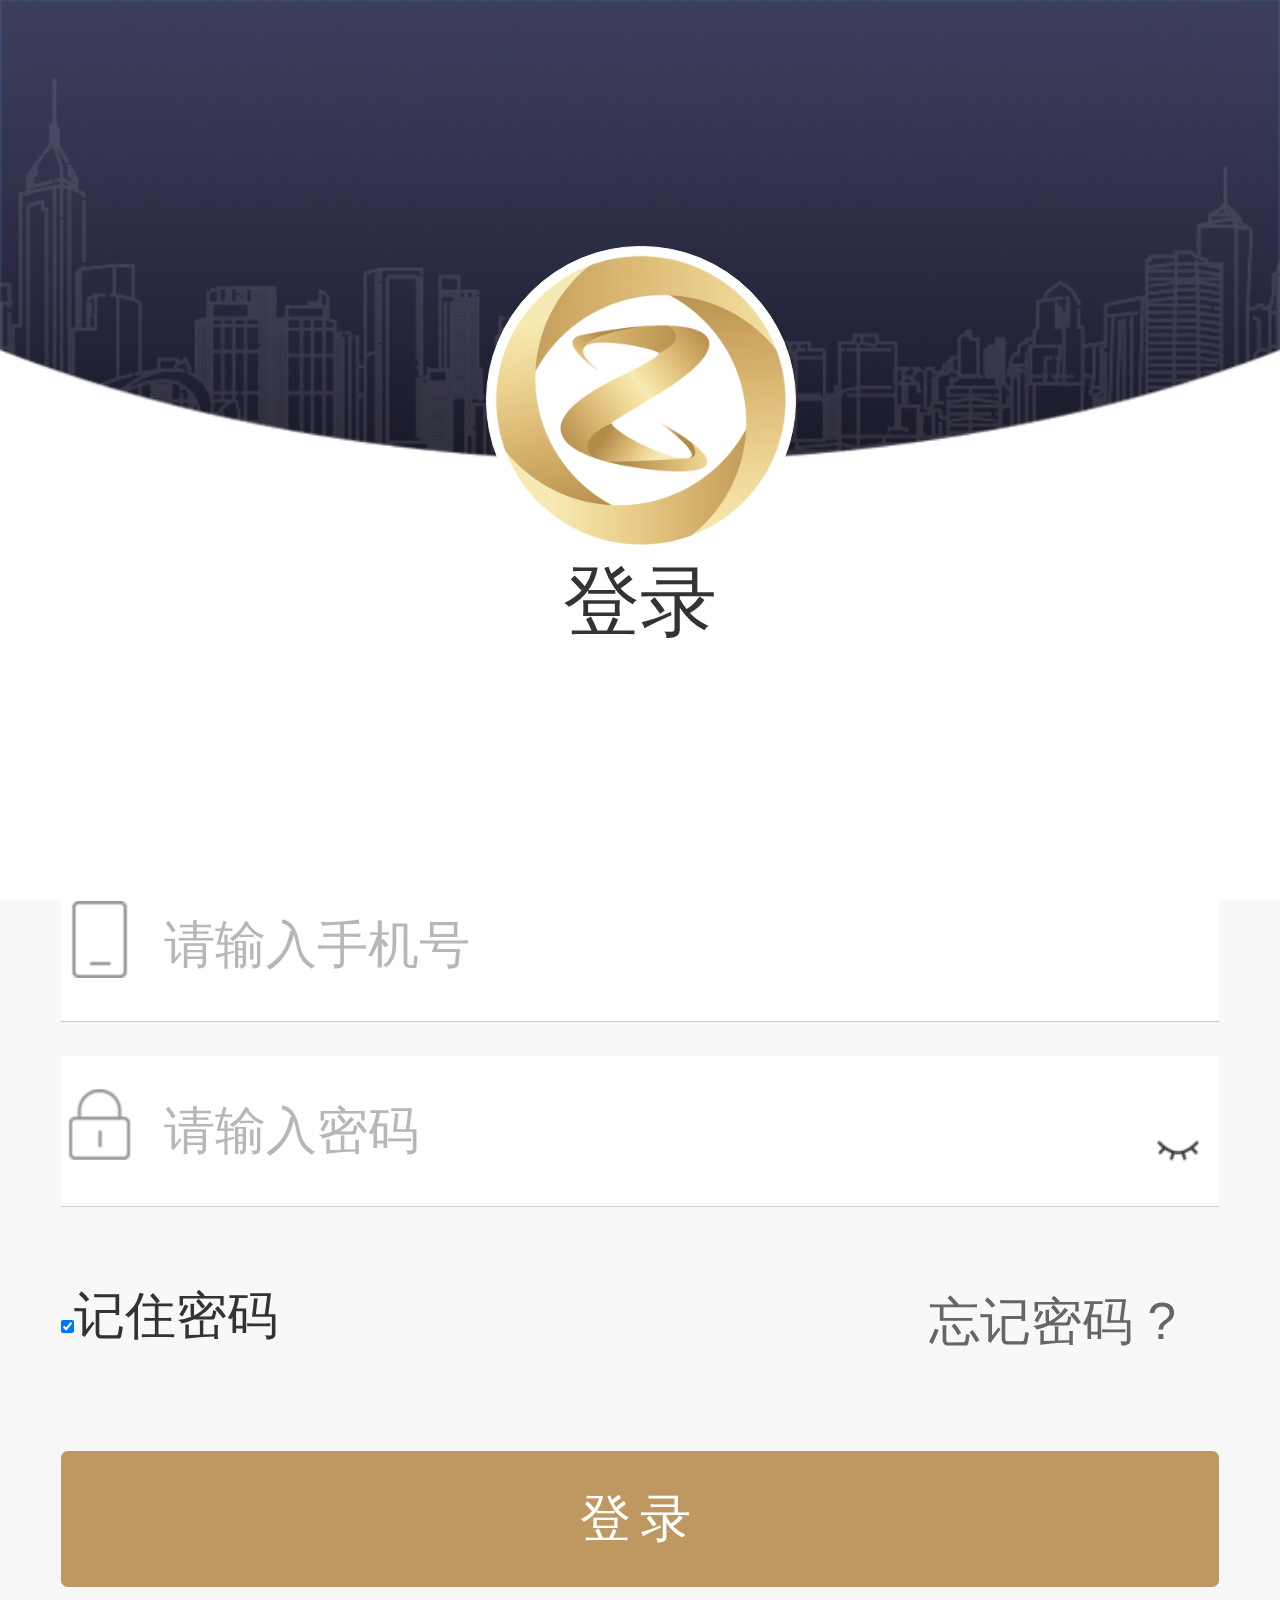
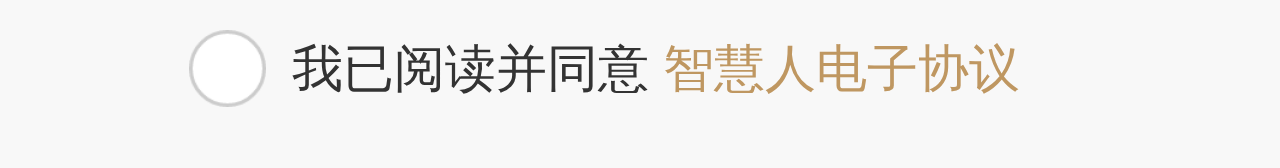
<file: ios/H5/index.html>
<!DOCTYPE html><html style="font-size: 4.0vw"><head><meta charset=utf-8><meta name=renderer content=webkit|ie-comp|ie-stand><meta name=referrer content=no-referrer><meta name=viewport content="width=device-width,initial-scale=1,maximum-scale=1,minimum-scale=1,user-scalable=no,shrink-to-fit=no,viewport-fit=cover"><meta name=format-detection content="telephone=no"><meta name=apple-mobile-web-app-status-bar-style content=black><title></title><link rel=stylesheet href=font_1206888_q6i1uxsn5jk.css><script src=vconsole.min.js></script><script src=store.legacy.min.js></script><script src=font_1206888_q6i1uxsn5jk.js></script><script>var STORE = store
    var VCONSOLE = {
      instance: null,
      init: function() {
        this.instance = new VConsole({
          defaultPlugins: ['system', 'network', 'storage'],
          maxLogNumber: 500,
        });
        this.instance.hideSwitch();
      },
      show: function() {
        this.instance && this.instance.showSwitch();
      },
      hide: function() {
        this.instance && this.instance.hideSwitch();
      },
    };
    window.addEventListener('unhandledrejection', function(e) {
      console.error('unhandledrejection: ', JSON.stringify(e));
    });
    window.onerror = function(msg, file, number){
      console.error('onerror: ', JSON.stringify(msg))
    }
    if(!Array.prototype.find){Object.defineProperty(Array.prototype,"find",{value:function(b){if(this==null){throw new TypeError('"this" is null or not defined')}var f=Object(this);var a=f.length>>>0;if(typeof b!=="function"){throw new TypeError("predicate must be a function")}var c=arguments[1];var d=0;while(d<a){var e=f[d];if(b.call(c,e,d,f)){return e}d++}return undefined}})};</script><link href=static/css/addAddress.95dc240d.css rel=prefetch><link href=static/css/addAlipay.97962867.css rel=prefetch><link href=static/css/addCard.7e54dab9.css rel=prefetch><link href=static/css/addCard~addCreditCard~authentication~authenticationPic~custom~huabeiPay~intelligence~selectCard.d8ec689b.css rel=prefetch><link href=static/css/addCreditCard.bdbdce84.css rel=prefetch><link href=static/css/addPlan.2261eac8.css rel=prefetch><link href=static/css/agreement.0aac86aa.css rel=prefetch><link href=static/css/authentication.45c80db5.css rel=prefetch><link href=static/css/authenticationPic.00c88e32.css rel=prefetch><link href=static/css/authenticationStatus.7c6a7c91.css rel=prefetch><link href=static/css/awardRecord.84ebc72f.css rel=prefetch><link href=static/css/bill.65073299.css rel=prefetch><link href=static/css/bindCard.14bbeeca.css rel=prefetch><link href=static/css/center.80765867.css rel=prefetch><link href=static/css/changeCard.43616ab2.css rel=prefetch><link href=static/css/consult.8a91636a.css rel=prefetch><link href=static/css/creditChannel.ae6b2859.css rel=prefetch><link href=static/css/custom.e21e6f4d.css rel=prefetch><link href=static/css/custom~intelligence.5c253530.css rel=prefetch><link href=static/css/dailyEarnings.deac9206.css rel=prefetch><link href=static/css/directTeam.d2f7581a.css rel=prefetch><link href=static/css/editPassword.c58342df.css rel=prefetch><link href=static/css/externalLinks.50a4295a.css rel=prefetch><link href=static/css/externalLinksShare.d5977fba.css rel=prefetch><link href=static/css/externalSecondLinks.6042cfe6.css rel=prefetch><link href=static/css/faq.ea07bfdd.css rel=prefetch><link href=static/css/forgetPassword.f2767d8e.css rel=prefetch><link href=static/css/forward.bd62ad6d.css rel=prefetch><link href=static/css/home.32b73f7e.css rel=prefetch><link href=static/css/home~selectImg.817462cf.css rel=prefetch><link href=static/css/huabeiPay.867cda40.css rel=prefetch><link href=static/css/intelligence.d1ccf805.css rel=prefetch><link href=static/css/limit.85b2e57c.css rel=prefetch><link href=static/css/limit2.ca12b526.css rel=prefetch><link href=static/css/login.496dcc6d.css rel=prefetch><link href=static/css/makeMoney.61d324f6.css rel=prefetch><link href=static/css/makeMoney~member~v3member.790ecc30.css rel=prefetch><link href=static/css/member.b447672b.css rel=prefetch><link href=static/css/myCard.86496218.css rel=prefetch><link href=static/css/myWallet.cd585089.css rel=prefetch><link href=static/css/newAddress.60c9dc1d.css rel=prefetch><link href=static/css/noticeDetail.533d014f.css rel=prefetch><link href=static/css/noticeList.cc1af65c.css rel=prefetch><link href=static/css/permanentAddress.3344cdb4.css rel=prefetch><link href=static/css/planDetails.1d4666e7.css rel=prefetch><link href=static/css/planList.ab2d72af.css rel=prefetch><link href=static/css/proceeds.159a4cf4.css rel=prefetch><link href=static/css/rankingActivities.22f4103c.css rel=prefetch><link href=static/css/receipt.82b3d33c.css rel=prefetch><link href=static/css/receivingAddress.b7091f57.css rel=prefetch><link href=static/css/recommend.25354384.css rel=prefetch><link href=static/css/register.57e21b19.css rel=prefetch><link href=static/css/revenueList.e50513cf.css rel=prefetch><link href=static/css/s_iframe.e70b6316.css rel=prefetch><link href=static/css/secondTeam.9fe5a1e3.css rel=prefetch><link href=static/css/selectCard.e31f1a6b.css rel=prefetch><link href=static/css/selectImg.7e18f6c2.css rel=prefetch><link href=static/css/set.e3007768.css rel=prefetch><link href=static/css/share.dee20e01.css rel=prefetch><link href=static/css/shareCode.f21225c7.css rel=prefetch><link href=static/css/shareMakeMoney.6af02078.css rel=prefetch><link href=static/css/statement.65cd8de0.css rel=prefetch><link href=static/css/supplementaryCertification.88dafa09.css rel=prefetch><link href=static/css/team.8e5f557e.css rel=prefetch><link href=static/css/v3hiframe.36edf18c.css rel=prefetch><link href=static/css/v3member.c0edf0c3.css rel=prefetch><link href=static/css/videoTeaching.486f92eb.css rel=prefetch><link href=static/css/weike.b0327743.css rel=prefetch><link href=static/css/withdraw.789d779e.css rel=prefetch><link href=static/css/withdrawAlipay.06004875.css rel=prefetch><link href=static/css/zhihuijin.78f0b9a5.css rel=prefetch><link href=static/js/addAddress.c897de09.js rel=prefetch><link href=static/js/addAddress~addCard~custom~huabeiPay~intelligence~newAddress~selectCard.d23f0b42.js rel=prefetch><link href=static/js/addAlipay.63546d05.js rel=prefetch><link href=static/js/addCard.42a3e240.js rel=prefetch><link href=static/js/addCard~addCreditCard~authentication~authenticationPic~custom~huabeiPay~intelligence~selectCard.44eb9520.js rel=prefetch><link href=static/js/addCreditCard.0f306807.js rel=prefetch><link href=static/js/addPlan.0c7e84e2.js rel=prefetch><link href=static/js/agreement.80fb7a99.js rel=prefetch><link href=static/js/authentication.43fe9aa5.js rel=prefetch><link href=static/js/authenticationPic.c0c0e4cd.js rel=prefetch><link href=static/js/authenticationStatus.541ae8e5.js rel=prefetch><link href=static/js/awardRecord.685ff3aa.js rel=prefetch><link href=static/js/bill.3d4da5c9.js rel=prefetch><link href=static/js/bindCard.c64cbc66.js rel=prefetch><link href=static/js/center.c5e27ada.js rel=prefetch><link href=static/js/center~share~shareCode.c3375de7.js rel=prefetch><link href=static/js/changeCard.2dcae4c2.js rel=prefetch><link href=static/js/consult.c01d4930.js rel=prefetch><link href=static/js/creditChannel.757a9aa3.js rel=prefetch><link href=static/js/custom.98f4908c.js rel=prefetch><link href=static/js/custom~intelligence.f7da027c.js rel=prefetch><link href=static/js/dailyEarnings.a0118747.js rel=prefetch><link href=static/js/directTeam.b9a7c33d.js rel=prefetch><link href=static/js/editPassword.0dd3a5f1.js rel=prefetch><link href=static/js/externalLinks.c9df67b6.js rel=prefetch><link href=static/js/externalLinksShare.8953268e.js rel=prefetch><link href=static/js/externalSecondLinks.8acf972b.js rel=prefetch><link href=static/js/faq.a5675b78.js rel=prefetch><link href=static/js/forgetPassword.705ed41d.js rel=prefetch><link href=static/js/forward.e7909a85.js rel=prefetch><link href=static/js/home.2181972e.js rel=prefetch><link href=static/js/home~selectImg.05646223.js rel=prefetch><link href=static/js/huabeiPay.82152a49.js rel=prefetch><link href=static/js/intelligence.27107f56.js rel=prefetch><link href=static/js/limit.518c8b1c.js rel=prefetch><link href=static/js/limit2.547e2dfc.js rel=prefetch><link href=static/js/login.ca76d556.js rel=prefetch><link href=static/js/makeMoney.de8919fe.js rel=prefetch><link href=static/js/makeMoney~member~v3member.2e26ea27.js rel=prefetch><link href=static/js/makeMoney~share~shareCode.ac69aece.js rel=prefetch><link href=static/js/member.9d303021.js rel=prefetch><link href=static/js/myCard.c8e12c47.js rel=prefetch><link href=static/js/myWallet.67a51db3.js rel=prefetch><link href=static/js/newAddress.a3931a4e.js rel=prefetch><link href=static/js/noticeDetail.f6574bc1.js rel=prefetch><link href=static/js/noticeList.cea7d0bd.js rel=prefetch><link href=static/js/permanentAddress.d7fc85c1.js rel=prefetch><link href=static/js/planDetails.1dd32b32.js rel=prefetch><link href=static/js/planList.108d2aec.js rel=prefetch><link href=static/js/proceeds.9c586519.js rel=prefetch><link href=static/js/rankingActivities.f0b948fa.js rel=prefetch><link href=static/js/receipt.5062831a.js rel=prefetch><link href=static/js/receivingAddress.37def142.js rel=prefetch><link href=static/js/recommend.97b720f9.js rel=prefetch><link href=static/js/register.99df4cf8.js rel=prefetch><link href=static/js/revenueList.d1ed249f.js rel=prefetch><link href=static/js/s_iframe.39a36d08.js rel=prefetch><link href=static/js/secondTeam.a40412f9.js rel=prefetch><link href=static/js/selectCard.bea8757a.js rel=prefetch><link href=static/js/selectImg.f77f1b38.js rel=prefetch><link href=static/js/set.5a49de8a.js rel=prefetch><link href=static/js/share.d76e5eaa.js rel=prefetch><link href=static/js/shareCode.ab6e3801.js rel=prefetch><link href=static/js/shareMakeMoney.cb7112cb.js rel=prefetch><link href=static/js/statement.4a5368db.js rel=prefetch><link href=static/js/supplementaryCertification.52d8a347.js rel=prefetch><link href=static/js/team.1ff1d762.js rel=prefetch><link href=static/js/v3hiframe.72865447.js rel=prefetch><link href=static/js/v3member.fcadc9f5.js rel=prefetch><link href=static/js/videoTeaching.584969f6.js rel=prefetch><link href=static/js/weike.f4e9086d.js rel=prefetch><link href=static/js/withdraw.2e0e9aa4.js rel=prefetch><link href=static/js/withdrawAlipay.feffa486.js rel=prefetch><link href=static/js/xieyi.69b16f4b.js rel=prefetch><link href=static/js/zhihuijin.d34180fb.js rel=prefetch><link href=static/css/chunk-common.3fa82978.css rel=preload as=style><link href=static/css/chunk-vendors.914c52e6.css rel=preload as=style><link href=static/js/chunk-common.f491eb2c.js rel=preload as=script><link href=static/js/chunk-vendors.719dd680.js rel=preload as=script><link href=static/js/index.309d0a71.js rel=preload as=script><link href=static/css/chunk-vendors.914c52e6.css rel=stylesheet><link href=static/css/chunk-common.3fa82978.css rel=stylesheet></head><body ontouchstart=""><div id=app></div><script src=static/js/chunk-vendors.719dd680.js></script><script src=static/js/chunk-common.f491eb2c.js></script><script src=static/js/index.309d0a71.js></script></body></html>
</file>
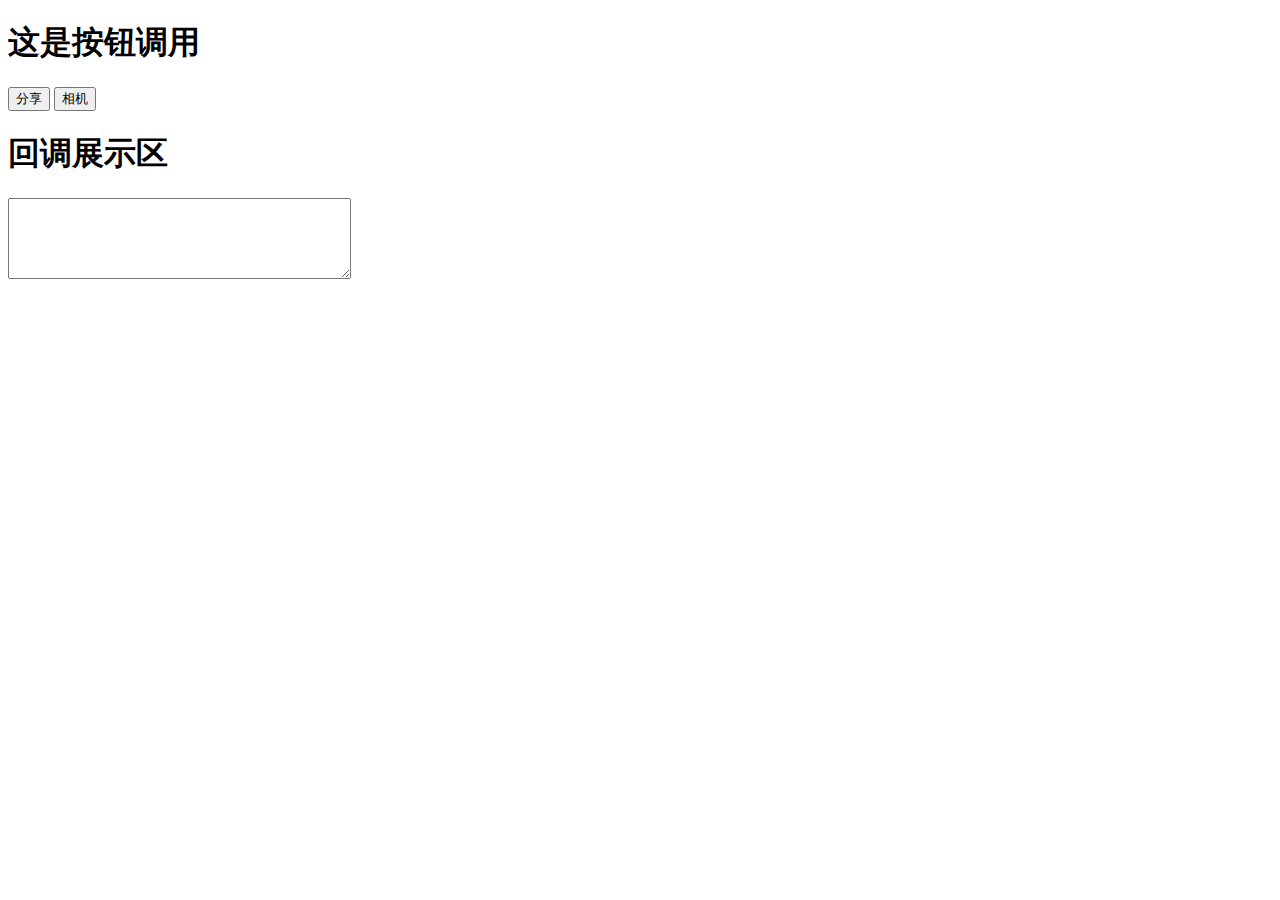
<file: ios/mian/iOS.html>
<!DOCTYPE html> 
<html> 
<head>
    <meta http-equiv="Content-Type" content="text/html; charset=utf8">
        <script language="javascript"> 
        //JS执行window.webkit.messageHandlers.Share.postMessage(<messageBody>) 
        function shareClick() 
        { 
          window.webkit.messageHandlers.Share.postMessage({
                                              				title:'测试分享的标题',
                                                            content:'测试分享的内容',
                                                            url:'https://github.com/maying1992'
                                                            });
         } 
         
         //分享回调结果显示 
         function shareResult(channel_id,share_channel,share_url) 
         { 
             var content = channel_id+","+share_channel+","+share_url; 
             alert(content); document.getElementById("returnValue").value = content; 
          } 
          
          //JS执行window.webkit.messageHandlers.Camera.postMessage(<messageBody>) 
          function cameraClick() { 
              window.webkit.messageHandlers.Camera.postMessage(null); 
          } 
          
          //调用相册回调结果显示 
          function cameraResult(result) { 
             alert(result); document.getElementById("returnValue").value = result; 
          } 
          </script> 
</head> 
<body> 
      <h1>这是按钮调用</h1>
      <input type="button" value="分享" onclick="shareClick()" /> 
      <input type="button" value="相机" onclick="cameraClick()" /> 
      
      <h1>回调展示区</h1> 
      <textarea id ="returnValue" type="value" rows="5" cols="40"> 
      </textarea> 
</body> 
</html>
</file>
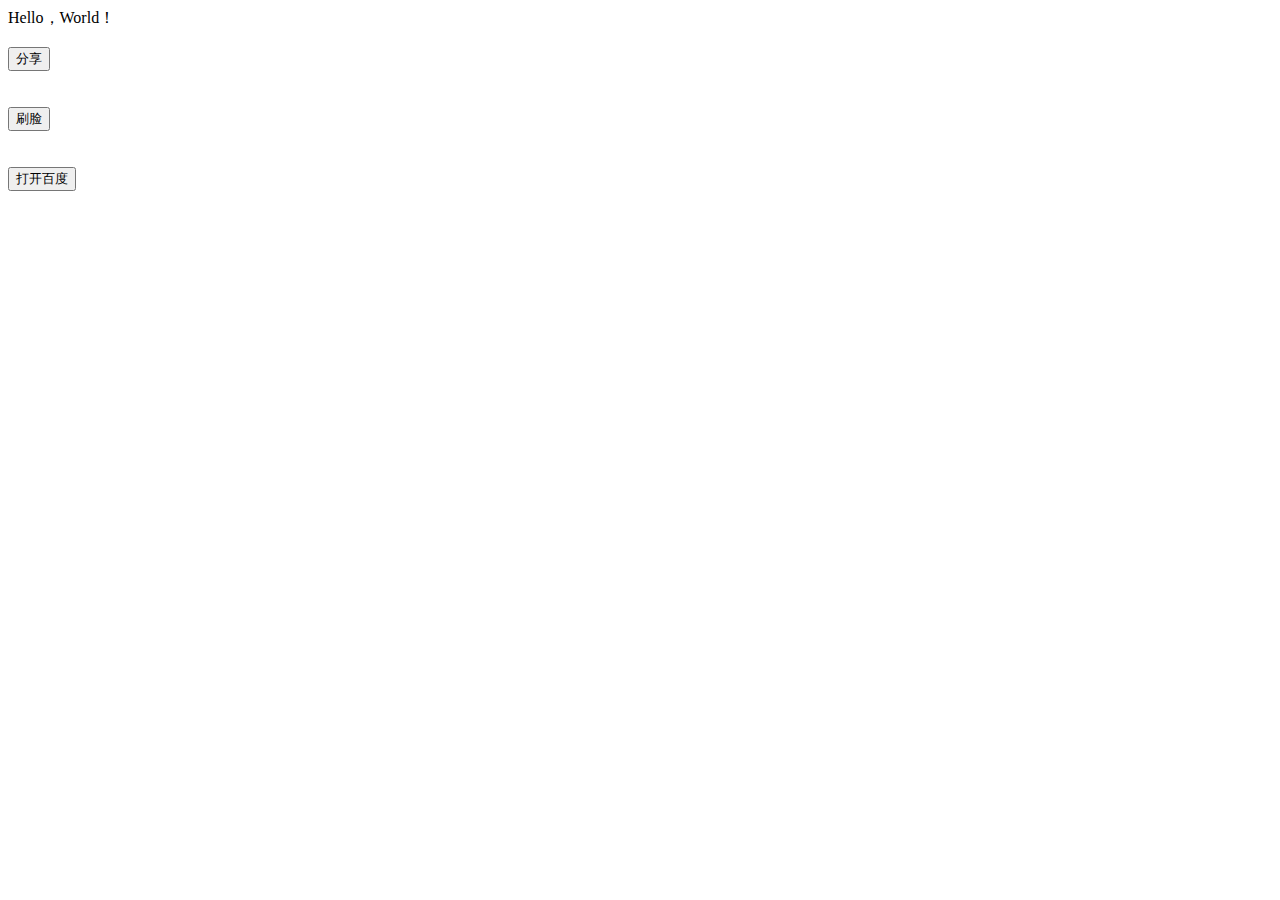
<file: ios/mian/mainF.html>
<html>
    <head>
        <meta name="viewport" content="width=device-width,minimum-scale=1.0,maximum-scale=1.0,user-scalable=no minimal-ui"/>
        <meta name="format-detection" content="telephone=no"/>
        <meta name="apple-mobile-web-app-capable" content="yes">
        <meta HTTP-EQUIV="Cache-Control" CONTENT="no-cache,no-store, must-revalidate">
        <meta HTTP-EQUIV="pragma" CONTENT="no-cache">
        <meta HTTP-EQUIV="expires" CONTENT="0">
        <title>Webview页面标题</title>
        <style type="text/css">
        </style>
        
        <script type="text/javascript">
            function showShare(text) {
                var message = {
                    'method' : 'hello',
                    'params' : {
                        'title':'测试分享的标题',
                        'content':'测试分享的内容',
                        'url':'https://github.com/maying1992',
                        'imgurl':'',
                        'type':'2',
                        'imgName':'fenxiang2.0b89e8d4',
                        'QRUrl':'http:www.baidu.com'
                    },
                    'callback': 'callback'
                };
                window.webkit.messageHandlers.showShare.postMessage(message);
            }
        
            function callback(text) {
                document.getElementById("result").innerText=text;
                
                alert("回调成功！");
                return "JS已经获得Objective-C的返回值";
            }
        
            function callJs(text) {
                document.getElementById("result").innerText="Objective-C调用了JS："+text;
                return "你好，Objective-C!";
            }
        
        function showFace() {
            var message = {
                'name' : '我是XXX',
                'carNO':'62220000000000000',
                'phone':'138000138000',
                'idNO':'440000000000000000'
                
            };
            window.webkit.messageHandlers.showFace.postMessage(message);
        }
        
        function openUrl(url) {
            var message = {
                'method' : 'openappurl',
                'params' : {
                    'url' : url
                }
            };
            window.webkit.messageHandlers.webViewApp.postMessage(message);
        }
        </script>
    </head>
    <body>
        Hello，World！<br />
        <span id="result">
            
        </span><br />
        <button onclick="showShare('Hello World!')">分享</button><br /><br /><br />
        <button onclick="showFace()">刷脸</button><br /><br /><br />
         <button onclick="openUrl('http://www.baidu.com/')">打开百度</button><br /><br /><br />
    </body>
</html>
</file>
